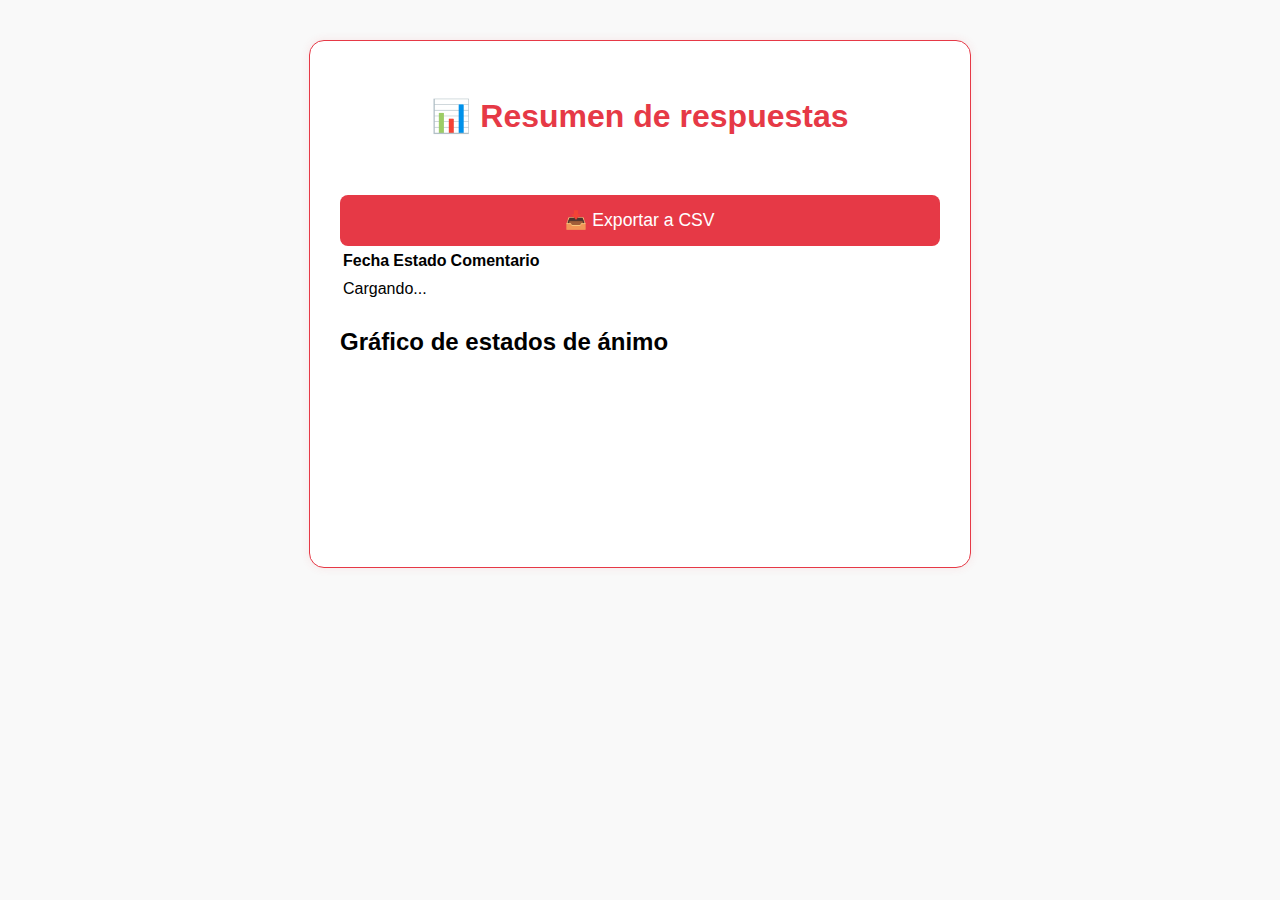
<file: docente.html>
<!DOCTYPE html>
<html lang="es">
<head>
  <meta charset="UTF-8" />
  <meta name="viewport" content="width=device-width, initial-scale=1.0" />
  <title>Panel Docente - Estado de Ánimo</title>
  <link rel="stylesheet" href="style.css" />

  <!-- Firebase SDKs -->
  <script src="https://www.gstatic.com/firebasejs/10.11.0/firebase-app.js"></script>
  <script src="https://www.gstatic.com/firebasejs/10.11.0/firebase-auth.js"></script>
  <script src="https://www.gstatic.com/firebasejs/10.11.0/firebase-firestore.js"></script>
  <script src="https://cdn.jsdelivr.net/npm/chart.js"></script>
</head>
<body>
  <div class="container">
    <h1>📊 Resumen de respuestas</h1>

    <button id="exportar">📥 Exportar a CSV</button>

    <table>
      <thead>
        <tr>
          <th>Fecha</th>
          <th>Estado</th>
          <th>Comentario</th>
        </tr>
      </thead>
      <tbody id="tabla-respuestas">
        <tr><td colspan="3">Cargando...</td></tr>
      </tbody>
    </table>

    <div id="grafico-container">
      <h2>Gráfico de estados de ánimo</h2>
      <canvas id="grafico"></canvas>
    </div>
  </div>

  <script type="module">
    import { initializeApp } from "https://www.gstatic.com/firebasejs/10.11.0/firebase-app.js";
    import { getFirestore, collection, getDocs, query, orderBy } from "https://www.gstatic.com/firebasejs/10.11.0/firebase-firestore.js";
    import { getAuth, onAuthStateChanged } from "https://www.gstatic.com/firebasejs/10.11.0/firebase-auth.js";
    import { getDoc, doc } from "https://www.gstatic.com/firebasejs/10.11.0/firebase-firestore.js";

    const firebaseConfig = {
      apiKey: "AIzaSyCzkOdieLyx3EwofzjmJIXZXD86HXxwd1U",
      authDomain: "estado-animo-clase.firebaseapp.com",
      projectId: "estado-animo-clase",
      storageBucket: "estado-animo-clase.firebasestorage.app",
      messagingSenderId: "690883949927",
      appId: "1:690883949927:web:d8d9f33c41f8df99d5ebc2"
    };

    const app = initializeApp(firebaseConfig);
    const db = getFirestore(app);
    const auth = getAuth(app);

    const tabla = document.getElementById("tabla-respuestas");
    const exportarBtn = document.getElementById("exportar");

    const estadoLabels = ["1 - Muy mal", "2 - Mal", "3 - Regular", "4 - Bien", "5 - Excelente"];
    const estadoCounts = [0, 0, 0, 0, 0];
    const datosCSV = [["Fecha", "Estado", "Comentario"]];

    onAuthStateChanged(auth, async (user) => {
      if (!user) {
        window.location.href = "login.html";
        return;
      }

      const docSnap = await getDoc(doc(db, "usuarios", user.uid));
      if (!docSnap.exists() || docSnap.data().rol !== "docente") {
        alert("Acceso restringido solo para docentes.");
        window.location.href = "index.html";
        return;
      }

      cargarDatos();
    });

    async function cargarDatos() {
      const q = query(collection(db, "respuestas"), orderBy("fecha", "desc"));
      const querySnapshot = await getDocs(q);

      tabla.innerHTML = "";
      querySnapshot.forEach(doc => {
        const data = doc.data();
        const fecha = new Date(data.fecha).toLocaleString();
        const estado = data.estado;
        const comentario = data.comentario || "-";

        const tr = document.createElement("tr");
        tr.innerHTML = `<td>${fecha}</td><td>${estado}</td><td>${comentario}</td>`;
        tabla.appendChild(tr);

        if (estado >= 1 && estado <= 5) {
          estadoCounts[estado - 1]++;
        }

        datosCSV.push([fecha, estado, comentario]);
      });

      if (datosCSV.length === 1) {
        tabla.innerHTML = "<tr><td colspan='3'>No hay respuestas todavía.</td></tr>";
      }

      generarGrafico();
    }

    function generarGrafico() {
      const ctx = document.getElementById("grafico").getContext("2d");
      new Chart(ctx, {
        type: "bar",
        data: {
          labels: estadoLabels,
          datasets: [{
            label: "Cantidad de respuestas",
            data: estadoCounts,
            borderWidth: 1
          }]
        },
        options: {
          responsive: true,
          scales: {
            y: { beginAtZero: true }
          }
        }
      });
    }

    exportarBtn.addEventListener("click", () => {
      const csvContent = "data:text/csv;charset=utf-8," + 
        datosCSV.map(e => e.join(",")).join("\n");
      const encodedUri = encodeURI(csvContent);
      const link = document.createElement("a");
      link.setAttribute("href", encodedUri);
      link.setAttribute("download", "respuestas_estado_animo.csv");
      document.body.appendChild(link);
      link.click();
      document.body.removeChild(link);
    });
  </script>
</body>
</html>
</file>
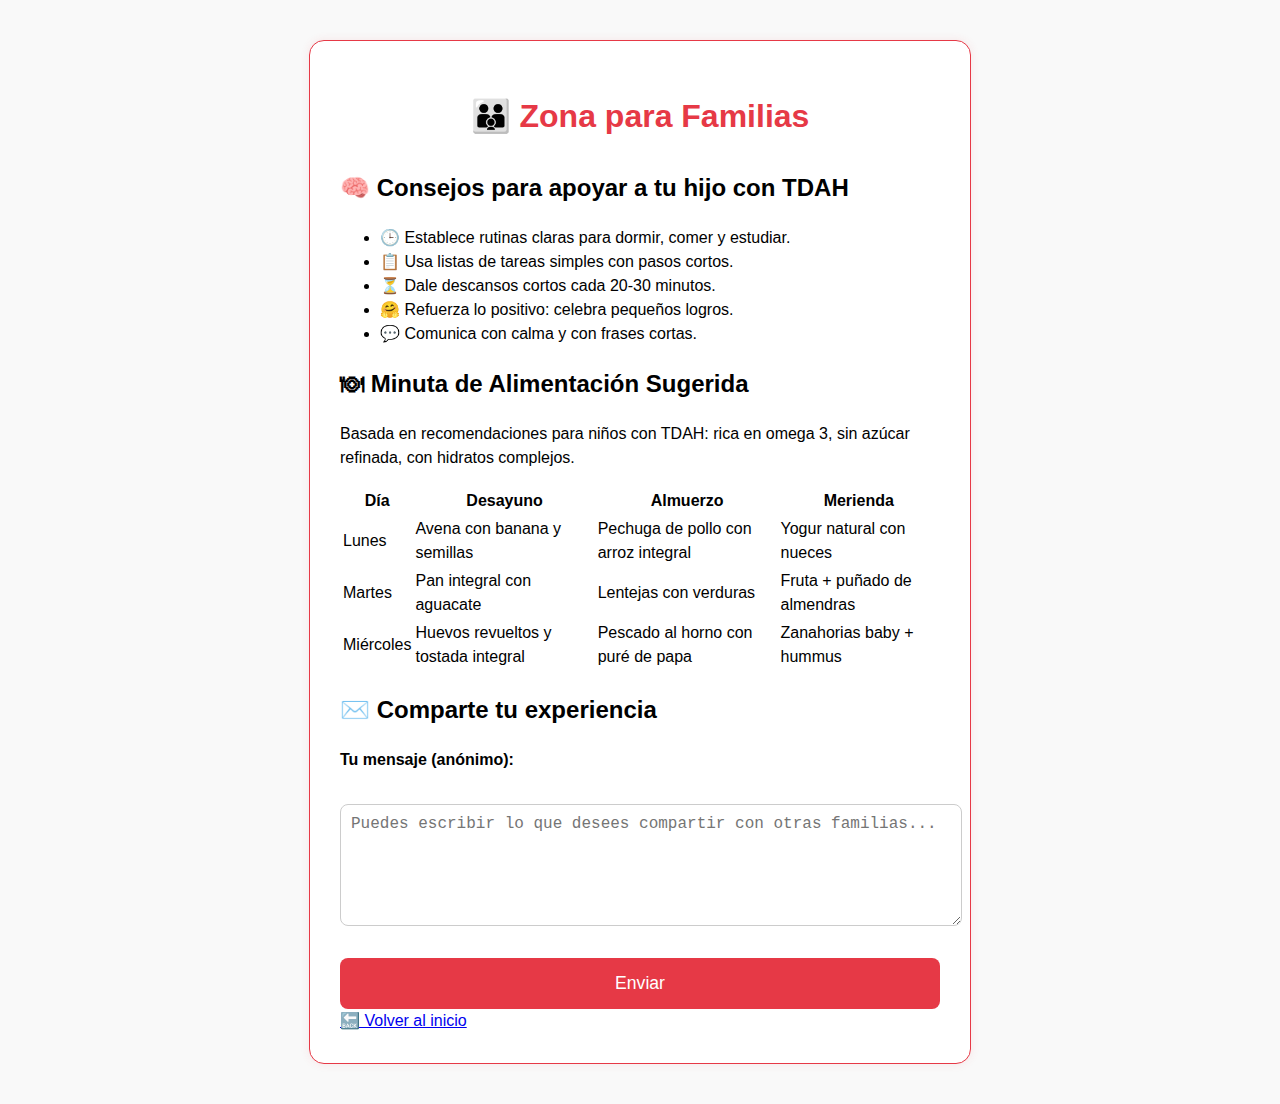
<file: familia.html>
<!DOCTYPE html><html lang="es">
<head>
  <meta charset="UTF-8" />
  <meta name="viewport" content="width=device-width, initial-scale=1.0" />
  <title>Zona para Familias - TDAH</title>
  <link rel="stylesheet" href="style.css" />
</head>
<body>
  <div class="container">
    <h1>👪 Zona para Familias</h1><section>
  <h2>🧠 Consejos para apoyar a tu hijo con TDAH</h2>
  <ul>
    <li>🕒 Establece rutinas claras para dormir, comer y estudiar.</li>
    <li>📋 Usa listas de tareas simples con pasos cortos.</li>
    <li>⏳ Dale descansos cortos cada 20-30 minutos.</li>
    <li>🤗 Refuerza lo positivo: celebra pequeños logros.</li>
    <li>💬 Comunica con calma y con frases cortas.</li>
  </ul>
</section>

<section>
  <h2>🍽 Minuta de Alimentación Sugerida</h2>
  <p>Basada en recomendaciones para niños con TDAH: rica en omega 3, sin azúcar refinada, con hidratos complejos.</p>

  <table>
    <tr>
      <th>Día</th><th>Desayuno</th><th>Almuerzo</th><th>Merienda</th>
    </tr>
    <tr>
      <td>Lunes</td>
      <td>Avena con banana y semillas</td>
      <td>Pechuga de pollo con arroz integral</td>
      <td>Yogur natural con nueces</td>
    </tr>
    <tr>
      <td>Martes</td>
      <td>Pan integral con aguacate</td>
      <td>Lentejas con verduras</td>
      <td>Fruta + puñado de almendras</td>
    </tr>
    <tr>
      <td>Miércoles</td>
      <td>Huevos revueltos y tostada integral</td>
      <td>Pescado al horno con puré de papa</td>
      <td>Zanahorias baby + hummus</td>
    </tr>
    <!-- Agrega más días si deseas -->
  </table>
</section>

<section>
  <h2>✉️ Comparte tu experiencia</h2>
  <form>
    <label for="comentario">Tu mensaje (anónimo):</label><br>
    <textarea id="comentario" rows="4" placeholder="Puedes escribir lo que desees compartir con otras familias..."></textarea><br>
    <button type="submit">Enviar</button>
  </form>
</section>

<a href="index.html">🔙 Volver al inicio</a>

  </div>
</body>
</html>
</file>
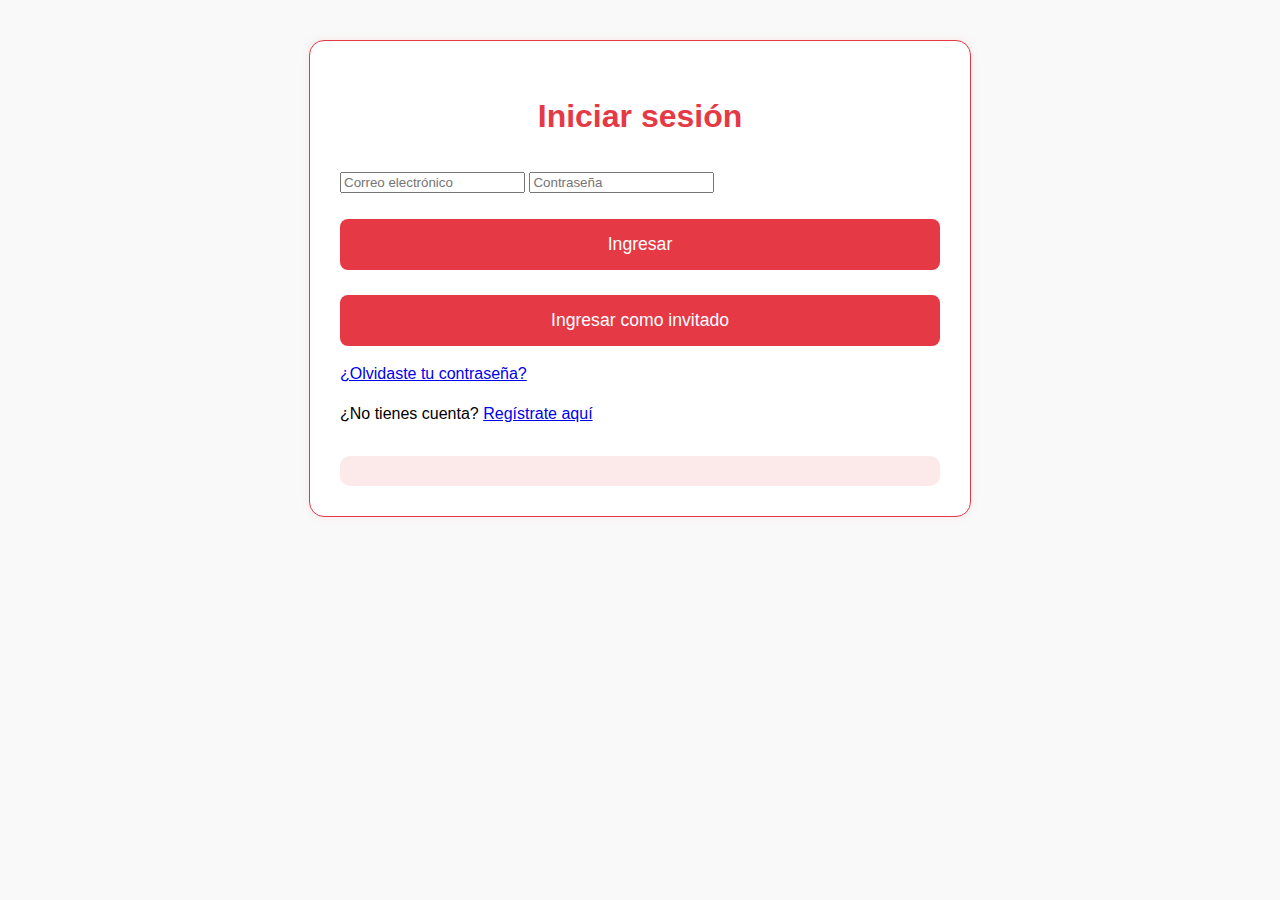
<file: login.html>
<!DOCTYPE html>
<html lang="es">
<head>
  <meta charset="UTF-8" />
  <meta name="viewport" content="width=device-width, initial-scale=1.0"/>
  <title>Iniciar Sesión - Estado de Ánimo</title>
  <link rel="stylesheet" href="style.css" />

  <!-- Firebase SDKs -->
  <script src="https://www.gstatic.com/firebasejs/10.11.0/firebase-app.js"></script>
  <script src="https://www.gstatic.com/firebasejs/10.11.0/firebase-auth.js"></script>
</head>
<body>
  <div class="container">
    <h1>Iniciar sesión</h1>

    <input type="email" id="email" placeholder="Correo electrónico" />
    <input type="password" id="password" placeholder="Contraseña" />

    <button id="loginBtn">Ingresar</button>
    <button id="guestBtn">Ingresar como invitado</button>

    <p><a href="#" id="recuperarClave">¿Olvidaste tu contraseña?</a></p>
    <p>¿No tienes cuenta? <a href="registro.html">Regístrate aquí</a></p>

    <div id="mensaje" class="resultado"></div>
  </div>

  <script type="module">
    import { initializeApp } from "https://www.gstatic.com/firebasejs/10.11.0/firebase-app.js";
    import { getAuth, signInWithEmailAndPassword, signInAnonymously, sendPasswordResetEmail } from "https://www.gstatic.com/firebasejs/10.11.0/firebase-auth.js";

    const firebaseConfig = {
      apiKey: "AIzaSyCzkOdieLyx3EwofzjmJIXZXD86HXxwd1U",
      authDomain: "estado-animo-clase.firebaseapp.com",
      projectId: "estado-animo-clase",
      storageBucket: "estado-animo-clase.firebasestorage.app",
      messagingSenderId: "690883949927",
      appId: "1:690883949927:web:d8d9f33c41f8df99d5ebc2"
    };

    const app = initializeApp(firebaseConfig);
    const auth = getAuth(app);

    const loginBtn = document.getElementById("loginBtn");
    const guestBtn = document.getElementById("guestBtn");
    const recuperarClave = document.getElementById("recuperarClave");
    const mensaje = document.getElementById("mensaje");

    loginBtn.addEventListener("click", async () => {
      const email = document.getElementById("email").value.trim();
      const pass = document.getElementById("password").value.trim();
      try {
        await signInWithEmailAndPassword(auth, email, pass);
        window.location.href = "index.html";
      } catch (error) {
        mensaje.textContent = "❌ " + traducirError(error.code);
      }
    });

    guestBtn.addEventListener("click", async () => {
      try {
        await signInAnonymously(auth);
        window.location.href = "index.html";
      } catch (error) {
        mensaje.textContent = "❌ Error al ingresar como invitado.";
      }
    });

    recuperarClave.addEventListener("click", async () => {
      const email = document.getElementById("email").value.trim();
      if (!email) return mensaje.textContent = "Escribe tu correo para recuperar la contraseña.";
      try {
        await sendPasswordResetEmail(auth, email);
        mensaje.textContent = "📧 Se envió un correo para restablecer tu contraseña.";
      } catch (error) {
        mensaje.textContent = "❌ " + traducirError(error.code);
      }
    });

    function traducirError(code) {
      switch (code) {
        case "auth/user-not-found": return "Usuario no encontrado.";
        case "auth/wrong-password": return "Contraseña incorrecta.";
        case "auth/invalid-email": return "Correo no válido.";
        case "auth/missing-password": return "Ingresa la contraseña.";
        default: return "Error: " + code;
      }
    }
  </script>
</body>
</html>
</file>
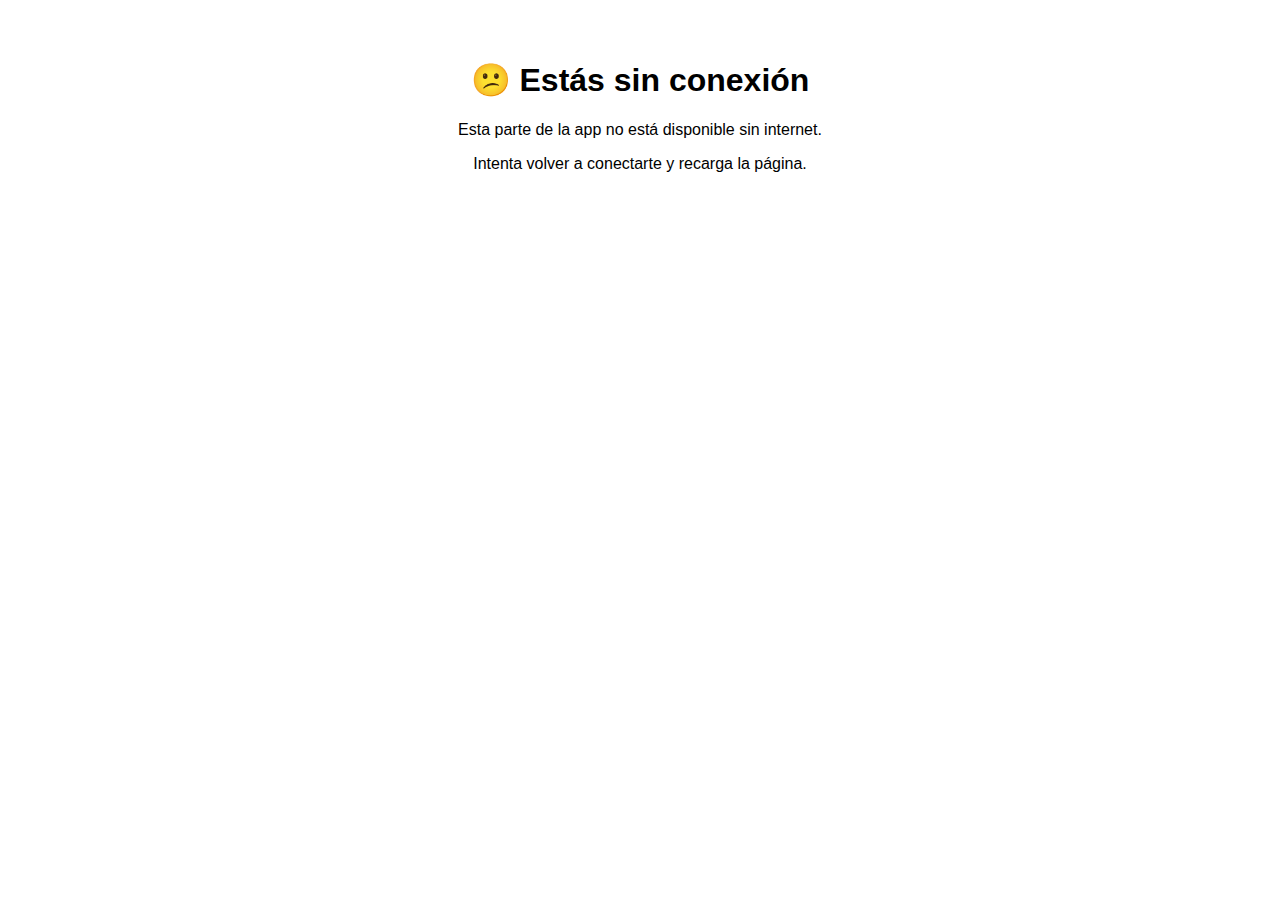
<file: offline.html>
<!DOCTYPE html>
<html lang="es">
<head>
  <meta charset="UTF-8" />
  <title>Sin conexión</title>
  <style>
    body {
      font-family: sans-serif;
      text-align: center;
      padding: 2rem;
    }
  </style>
</head>
<body>
  <h1>😕 Estás sin conexión</h1>
  <p>Esta parte de la app no está disponible sin internet.</p>
  <p>Intenta volver a conectarte y recarga la página.</p>
</body>
</html>
</file>
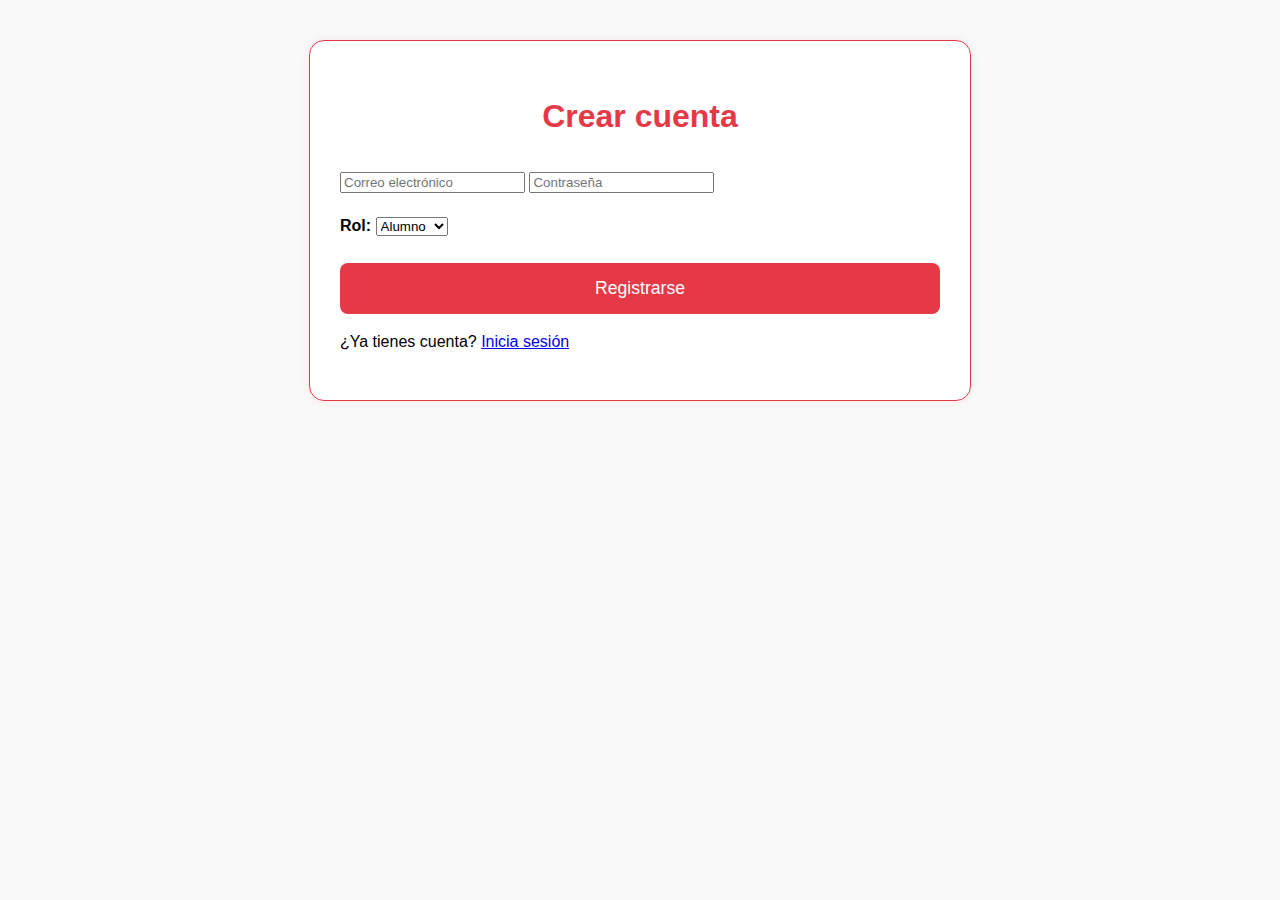
<file: registro.html>
<!DOCTYPE html>
<html lang="es">
<head>
  <meta charset="UTF-8" />
  <meta name="viewport" content="width=device-width, initial-scale=1.0"/>
  <title>Registro - Estado de Ánimo</title>
  <link rel="stylesheet" href="style.css" />
  <script src="https://www.gstatic.com/firebasejs/10.11.0/firebase-app.js"></script>
  <script src="https://www.gstatic.com/firebasejs/10.11.0/firebase-auth.js"></script>
  <script src="https://www.gstatic.com/firebasejs/10.11.0/firebase-firestore.js"></script>
</head>
<body>
  <div class="container">
    <h1>Crear cuenta</h1>
    <input type="email" id="email" placeholder="Correo electrónico" />
    <input type="password" id="password" placeholder="Contraseña" />
    
    <label>Rol:
      <select id="rol">
        <option value="alumno">Alumno</option>
        <option value="docente">Docente</option>
      </select>
    </label>

    <button id="registroBtn">Registrarse</button>
    <p>¿Ya tienes cuenta? <a href="login.html">Inicia sesión</a></p>

    <div id="mensaje"></div>
  </div>

  <script type="module" src="auth.js"></script>
</body>
</html>
</file>
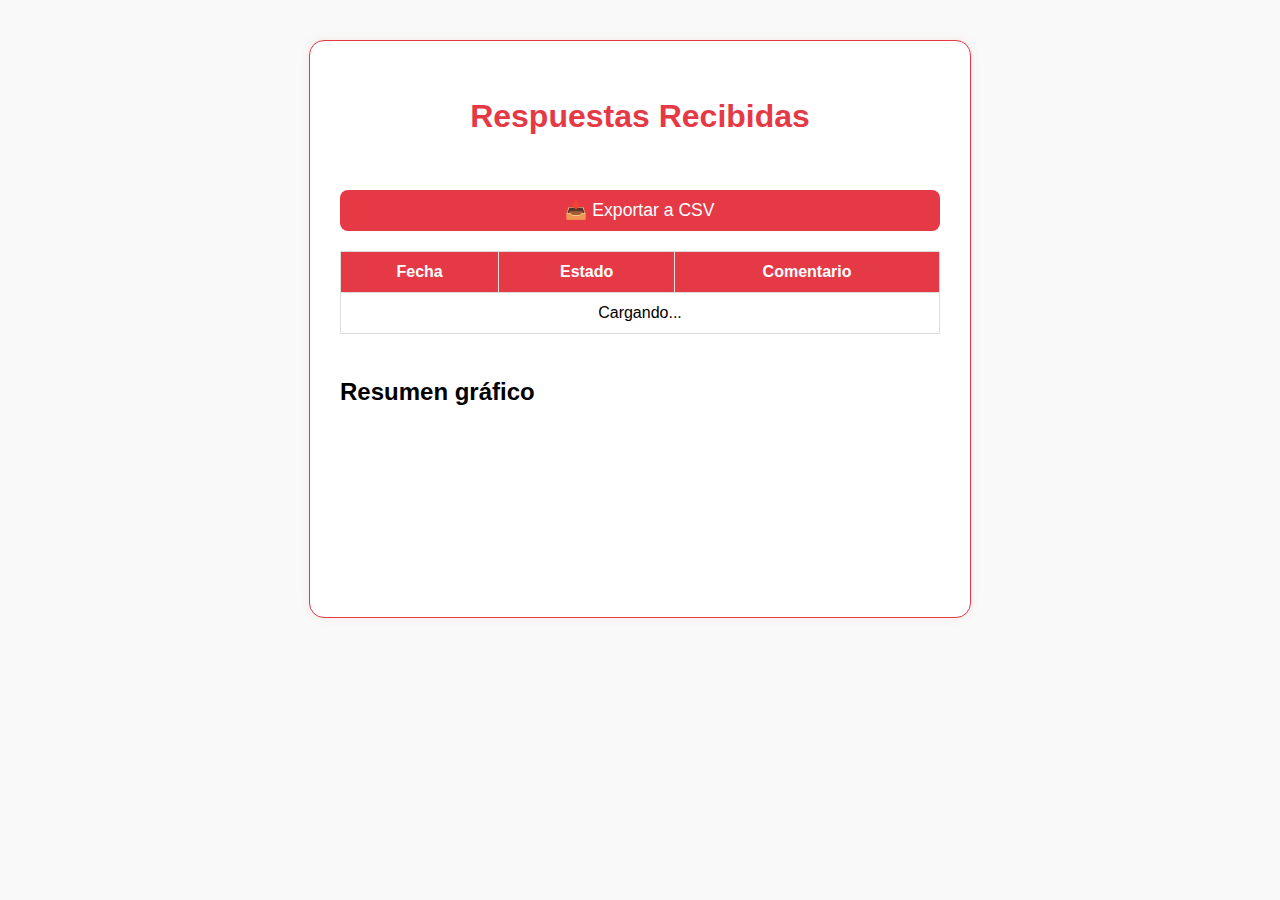
<file: resultados.html>
<!DOCTYPE html>
<html lang="es">
<head>
  <meta charset="UTF-8" />
  <meta name="viewport" content="width=device-width, initial-scale=1.0" />
  <title>Resultados - Estado de Ánimo</title>
  <link rel="stylesheet" href="style.css" />

  <!-- Firebase SDKs -->
  <script src="https://www.gstatic.com/firebasejs/10.11.0/firebase-app.js"></script>
  <script src="https://www.gstatic.com/firebasejs/10.11.0/firebase-firestore.js"></script>

  <!-- Chart.js para gráficos -->
  <script src="https://cdn.jsdelivr.net/npm/chart.js"></script>

  <script>
    const firebaseConfig = {
      apiKey: "AIzaSyCzkOdieLyx3EwofzjmJIXZXD86HXxwd1U",
      authDomain: "estado-animo-clase.firebaseapp.com",
      projectId: "estado-animo-clase",
      storageBucket: "estado-animo-clase.firebasestorage.app",
      messagingSenderId: "690883949927",
      appId: "1:690883949927:web:d8d9f33c41f8df99d5ebc2",
      measurementId: "G-DHQ6ELF0X8"
    };

    firebase.initializeApp(firebaseConfig);
    const db = firebase.firestore();
  </script>

  <style>
    table {
      width: 100%;
      border-collapse: collapse;
      margin-top: 20px;
    }
    th, td {
      border: 1px solid #ddd;
      padding: 8px;
      text-align: center;
    }
    th {
      background-color: #e63946;
      color: white;
    }
    tbody tr:nth-child(even) {
      background-color: #f9f9f9;
    }
    #grafico-container {
      margin-top: 40px;
    }
    #exportar {
      margin-top: 20px;
      padding: 10px 20px;
      background-color: #e63946;
      color: white;
      border: none;
      border-radius: 8px;
      cursor: pointer;
    }
  </style>
</head>
<body>
  <div class="container">
    <h1>Respuestas Recibidas</h1>
    <button id="exportar">📥 Exportar a CSV</button>

    <table>
      <thead>
        <tr>
          <th>Fecha</th>
          <th>Estado</th>
          <th>Comentario</th>
        </tr>
      </thead>
      <tbody id="tabla-respuestas">
        <tr><td colspan="3">Cargando...</td></tr>
      </tbody>
    </table>

    <div id="grafico-container">
      <h2>Resumen gráfico</h2>
      <canvas id="grafico"></canvas>
    </div>
  </div>

  <script>
    const tabla = document.getElementById("tabla-respuestas");
    const exportarBtn = document.getElementById("exportar");
    const estadoLabels = ["1 - Muy mal", "2 - Mal", "3 - Regular", "4 - Bien", "5 - Excelente"];
    const estadoCounts = [0, 0, 0, 0, 0];
    const datosCSV = [["Fecha", "Estado", "Comentario"]];

    db.collection("respuestas")
      .orderBy("fecha", "desc")
      .get()
      .then((querySnapshot) => {
        tabla.innerHTML = "";
        querySnapshot.forEach((doc) => {
          const data = doc.data();
          const fecha = new Date(data.fecha).toLocaleString();
          const estado = parseInt(data.estado);
          const comentario = data.comentario || "-";

          // Llenar tabla
          const tr = document.createElement("tr");
          tr.innerHTML = `<td>${fecha}</td><td>${estado}</td><td>${comentario}</td>`;
          tabla.appendChild(tr);

          // Contador para gráfica
          if (estado >= 1 && estado <= 5) {
            estadoCounts[estado - 1]++;
          }

          // Guardar para CSV
          datosCSV.push([fecha, estado, comentario]);
        });

        if (tabla.innerHTML === "") {
          tabla.innerHTML = "<tr><td colspan='3'>No hay datos aún.</td></tr>";
        }

        generarGrafico();
      })
      .catch((error) => {
        console.error("Error al obtener datos:", error);
        tabla.innerHTML = "<tr><td colspan='3'>❌ Error al cargar datos.</td></tr>";
      });

    // Función para exportar a CSV
    exportarBtn.addEventListener("click", () => {
      const csvContent = "data:text/csv;charset=utf-8," + 
        datosCSV.map(e => e.join(",")).join("\n");
      const encodedUri = encodeURI(csvContent);
      const link = document.createElement("a");
      link.setAttribute("href", encodedUri);
      link.setAttribute("download", "respuestas_estado_animo.csv");
      document.body.appendChild(link);
      link.click();
      document.body.removeChild(link);
    });

    // Función para gráfico
    function generarGrafico() {
      const ctx = document.getElementById("grafico").getContext("2d");
      new Chart(ctx, {
        type: 'bar',
        data: {
          labels: estadoLabels,
          datasets: [{
            label: 'Cantidad de respuestas',
            data: estadoCounts,
            borderWidth: 1
          }]
        },
        options: {
          responsive: true,
          scales: {
            y: { beginAtZero: true }
          }
        }
      });
    }
  </script>
</body>
</html>
</file>
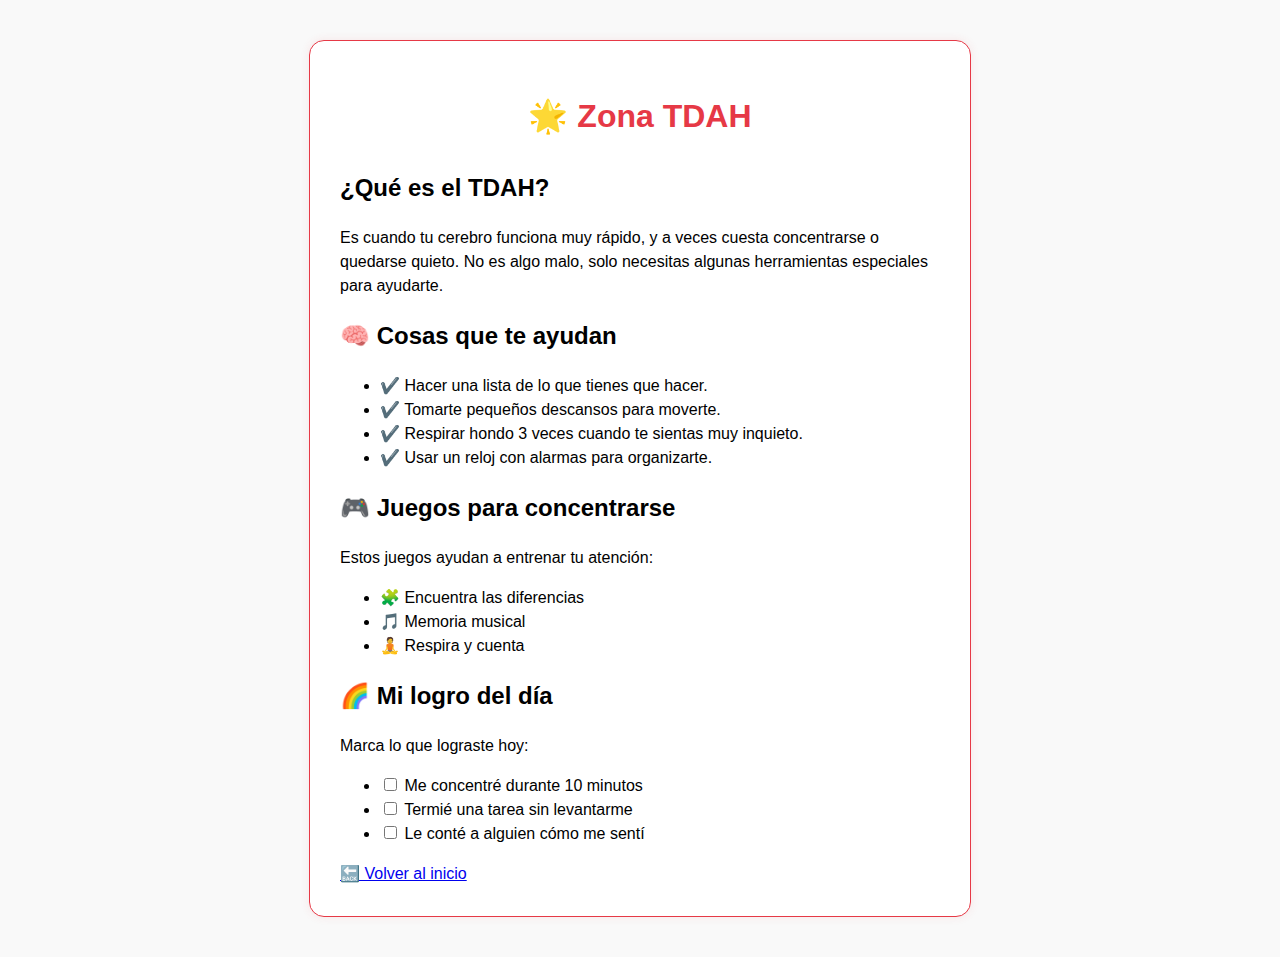
<file: tdah.html>
<!DOCTYPE html><html lang="es">
<head>
  <meta charset="UTF-8" />
  <meta name="viewport" content="width=device-width, initial-scale=1.0" />
  <title>Zona TDAH para Niños</title>
  <link rel="stylesheet" href="style.css" />
</head>
<body>
  <div class="container">
    <h1>🌟 Zona TDAH</h1><section>
  <h2>¿Qué es el TDAH?</h2>
  <p>Es cuando tu cerebro funciona muy rápido, y a veces cuesta concentrarse o quedarse quieto. No es algo malo, solo necesitas algunas herramientas especiales para ayudarte.</p>
</section>

<section>
  <h2>🧠 Cosas que te ayudan</h2>
  <ul>
    <li>✔️ Hacer una lista de lo que tienes que hacer.</li>
    <li>✔️ Tomarte pequeños descansos para moverte.</li>
    <li>✔️ Respirar hondo 3 veces cuando te sientas muy inquieto.</li>
    <li>✔️ Usar un reloj con alarmas para organizarte.</li>
  </ul>
</section>

<section>
  <h2>🎮 Juegos para concentrarse</h2>
  <p>Estos juegos ayudan a entrenar tu atención:</p>
  <ul>
    <li>🧩 Encuentra las diferencias</li>
    <li>🎵 Memoria musical</li>
    <li>🧘 Respira y cuenta</li>
  </ul>
</section>

<section>
  <h2>🌈 Mi logro del día</h2>
  <p>Marca lo que lograste hoy:</p>
  <ul>
    <li><input type="checkbox" /> Me concentré durante 10 minutos</li>
    <li><input type="checkbox" /> Termié una tarea sin levantarme</li>
    <li><input type="checkbox" /> Le conté a alguien cómo me sentí</li>
  </ul>
</section>

<a href="index.html">🔙 Volver al inicio</a>

  </div>
</body>
</html>
</file>
<file: style.css>
body {
  font-family: sans-serif;
  background-color: #f9f9f9;
  line-height: 1.5;
}

.container {
  max-width: 600px;
  margin: 40px auto;
  padding: 30px;
  border: 1px solid #e63946;
  border-radius: 15px;
  background-color: #fff;
  box-shadow: 0 0 10px rgba(230, 57, 70, 0.1);
  position: relative;
}

h1 {
  text-align: center;
  color: #e63946;
  margin-bottom: 30px;
}

label {
  font-weight: bold;
  display: block;
  margin-top: 20px;
}

.emoji-selector {
  display: flex;
  justify-content: space-between;
  gap: 10px;
  margin: 20px 0;
  flex-wrap: wrap;
}

.emoji-selector label {
  cursor: pointer;
  text-align: center;
  font-size: 1.2rem;
  flex: 1;
}

.emoji-box {
  border: 2px solid transparent;
  border-radius: 10px;
  padding: 10px;
  transition: all 0.3s ease;
}

input[type="radio"]:checked + .emoji-box {
  border: 2px solid #e63946;
  background-color: #fceaea;
}

.emoji-label {
  font-size: 0.9rem;
  color: #e63946;
}

input[type="number"],
textarea {
  width: 100%;
  padding: 10px;
  font-size: 1rem;
  border: 1px solid #ccc;
  border-radius: 8px;
  margin-top: 8px;
}

textarea {
  height: 100px;
  resize: vertical;
}

button {
  margin-top: 25px;
  width: 100%;
  padding: 15px;
  font-size: 1.1rem;
  background-color: #e63946;
  color: white;
  border: none;
  border-radius: 8px;
  cursor: pointer;
  transition: background 0.3s ease;
}

button:hover {
  background-color: #cc2f3b;
}

.resultado {
  margin-top: 30px;
  padding: 15px;
  border-radius: 10px;
  background-color: #fceaea;
  color: #e63946;
  font-weight: bold;
  text-align: center;
}

.actividad-sugerida {
  background-color: #e6f4ea;
  border: 2px dashed #06d6a0;
  color: #1b4332;
  margin-top: 20px;
  padding: 15px;
  border-radius: 12px;
}

#accesibilidadBtn {
  position: absolute;
  top: 10px;
  right: 10px;
  font-size: 1rem;
  background-color: #ffca28;
  color: black;
  border: none;
  padding: 5px 10px;
  border-radius: 6px;
  cursor: pointer;
}

/* Modo accesible */
body.modo-accesible {
  background-color: #000;
  color: #fff;
}

body.modo-accesible .container {
  background-color: #121212;
  border-color: yellow;
}

body.modo-accesible .emoji-label,
body.modo-accesible .resultado,
body.modo-accesible .actividad-sugerida {
  color: #fff !important;
}

body.modo-accesible h1 {
  color: yellow;
}

body.modo-accesible button,
body.modo-accesible #accesibilidadBtn {
  background-color: yellow;
  color: black;
  font-weight: bold;
  font-size: 1.3rem;
}
</file>
